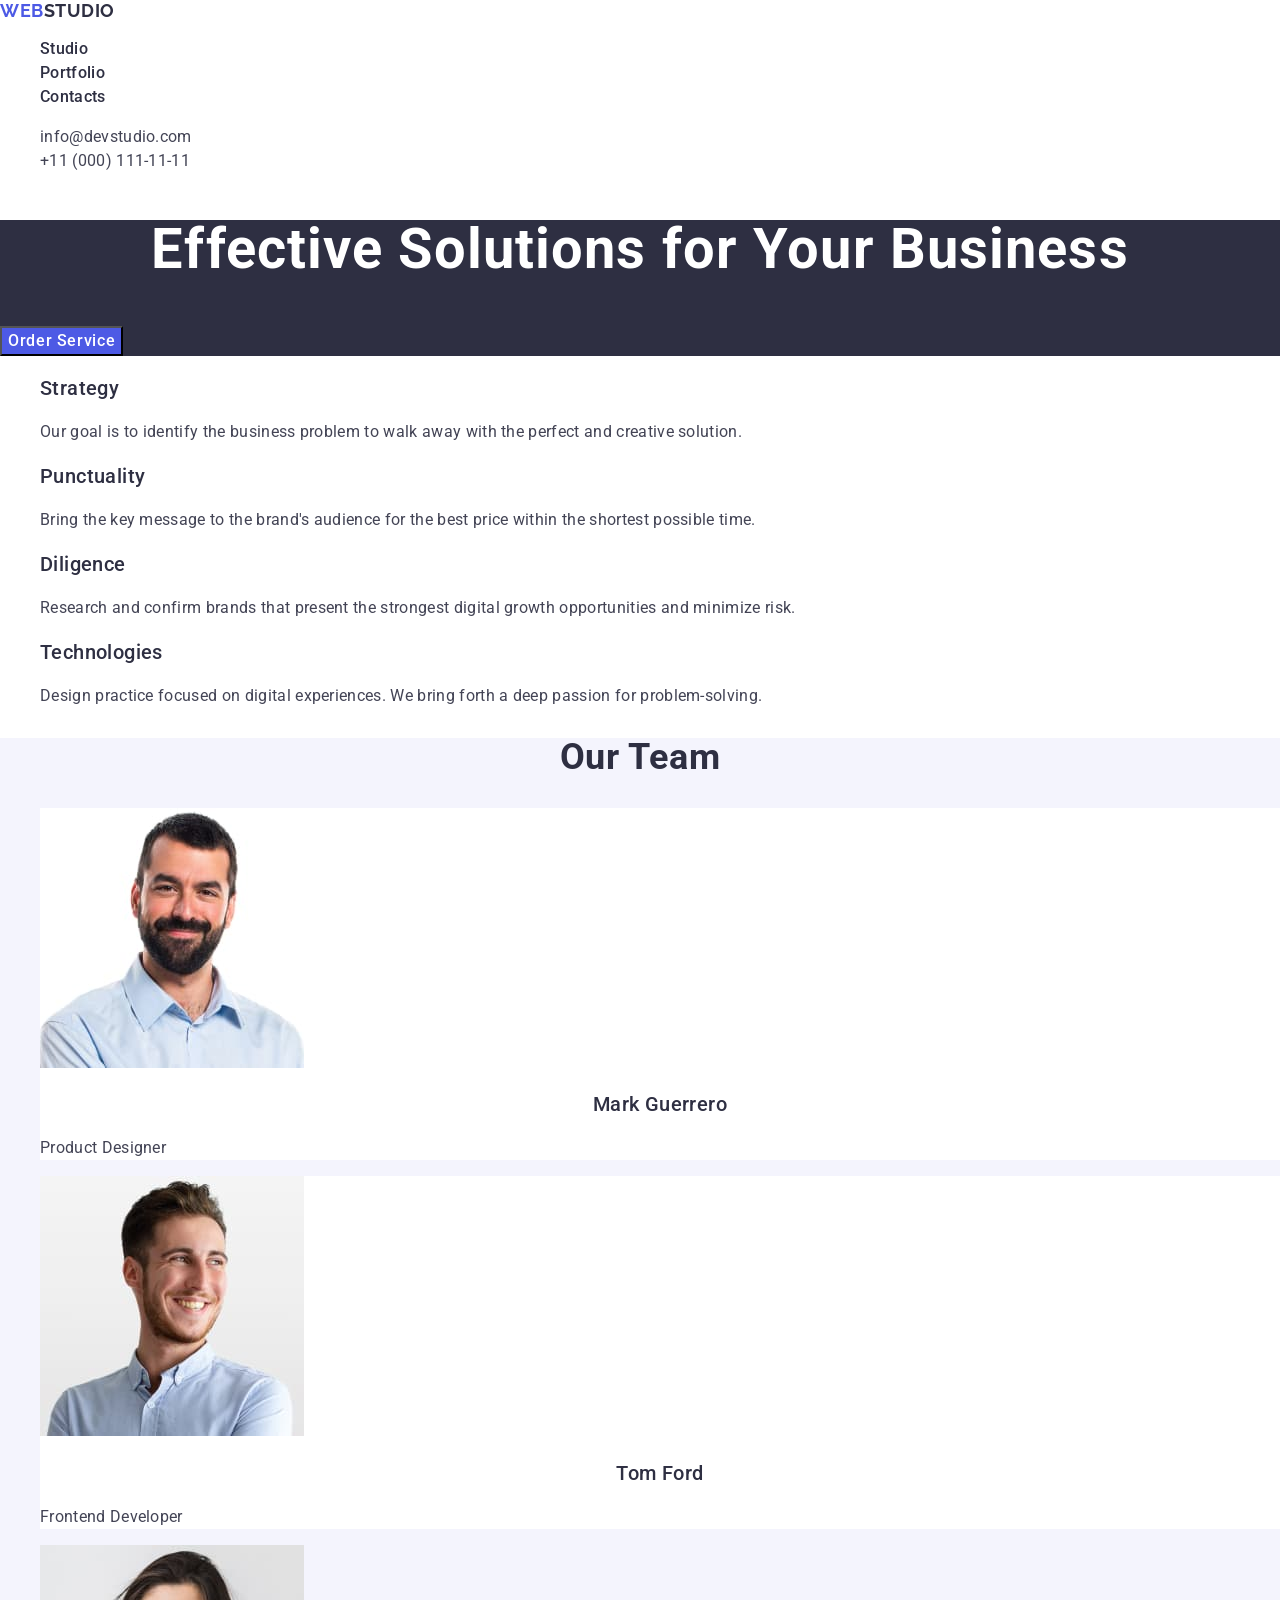
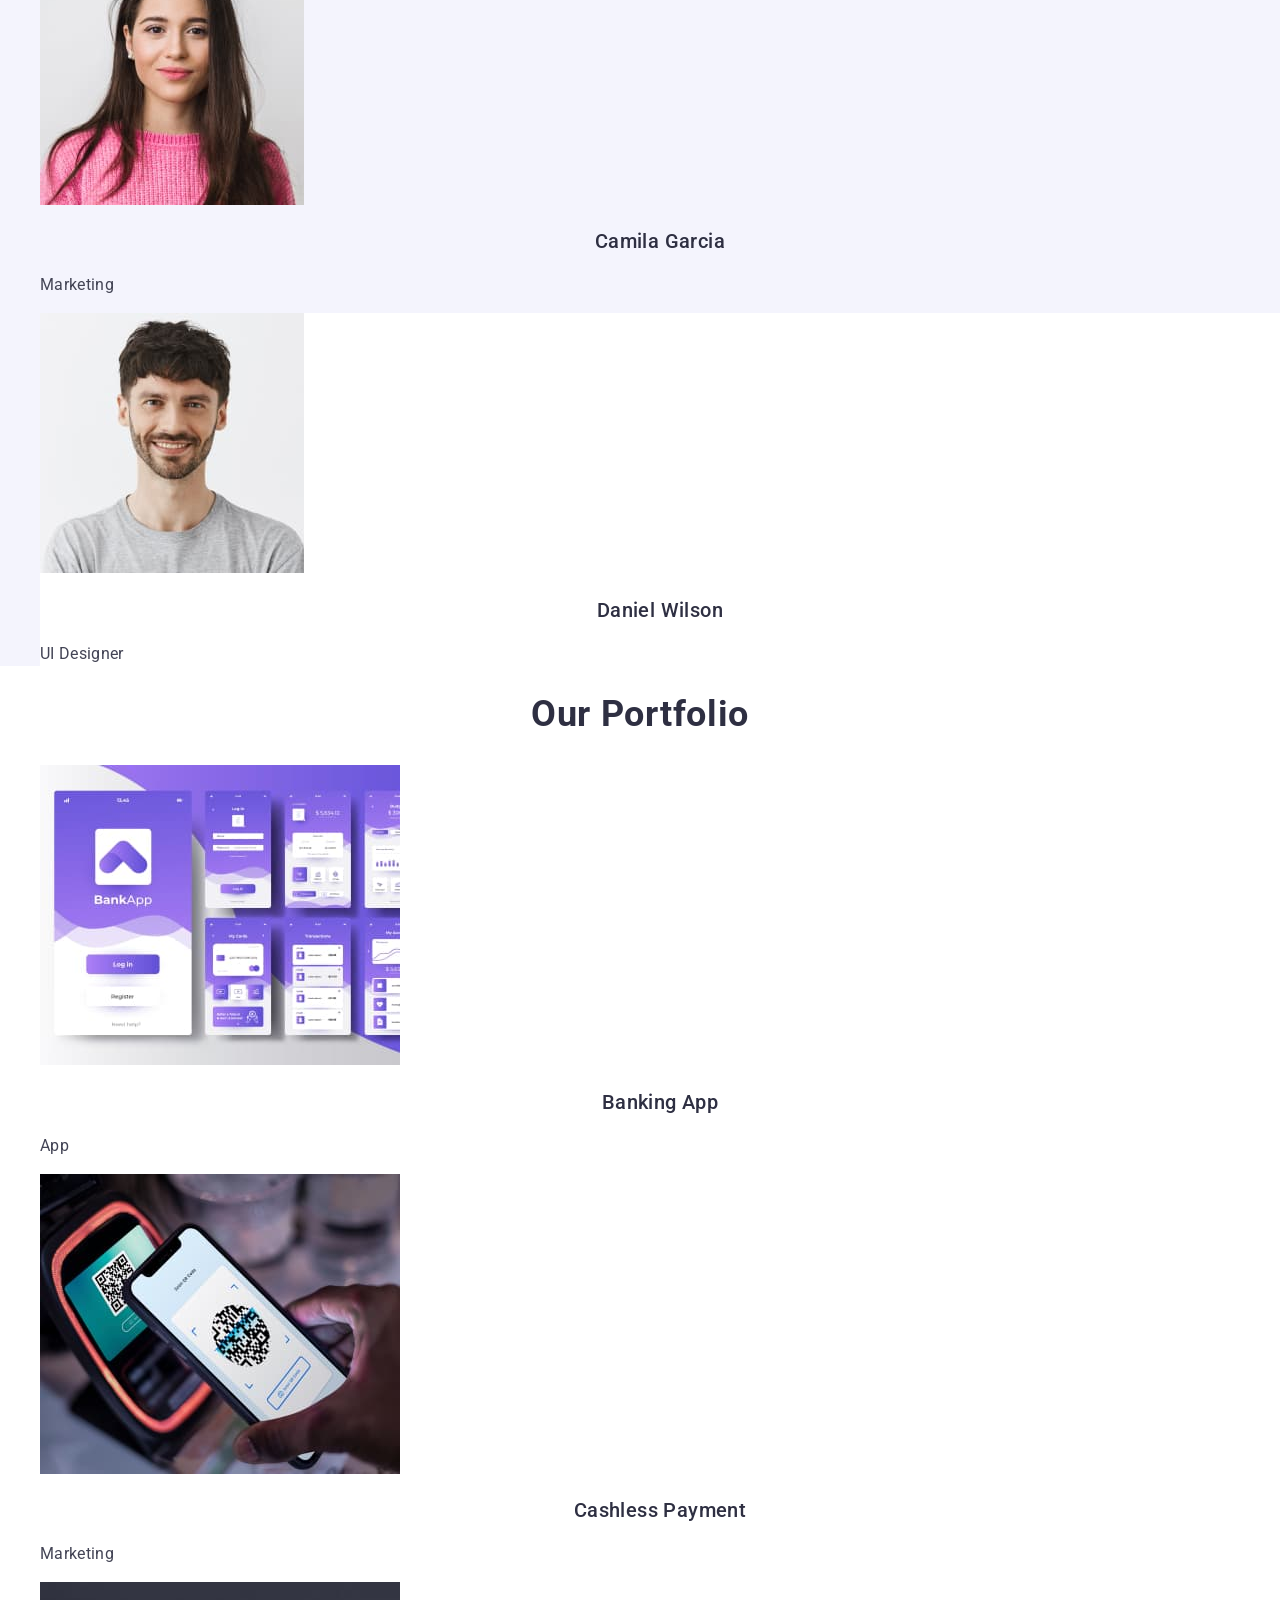
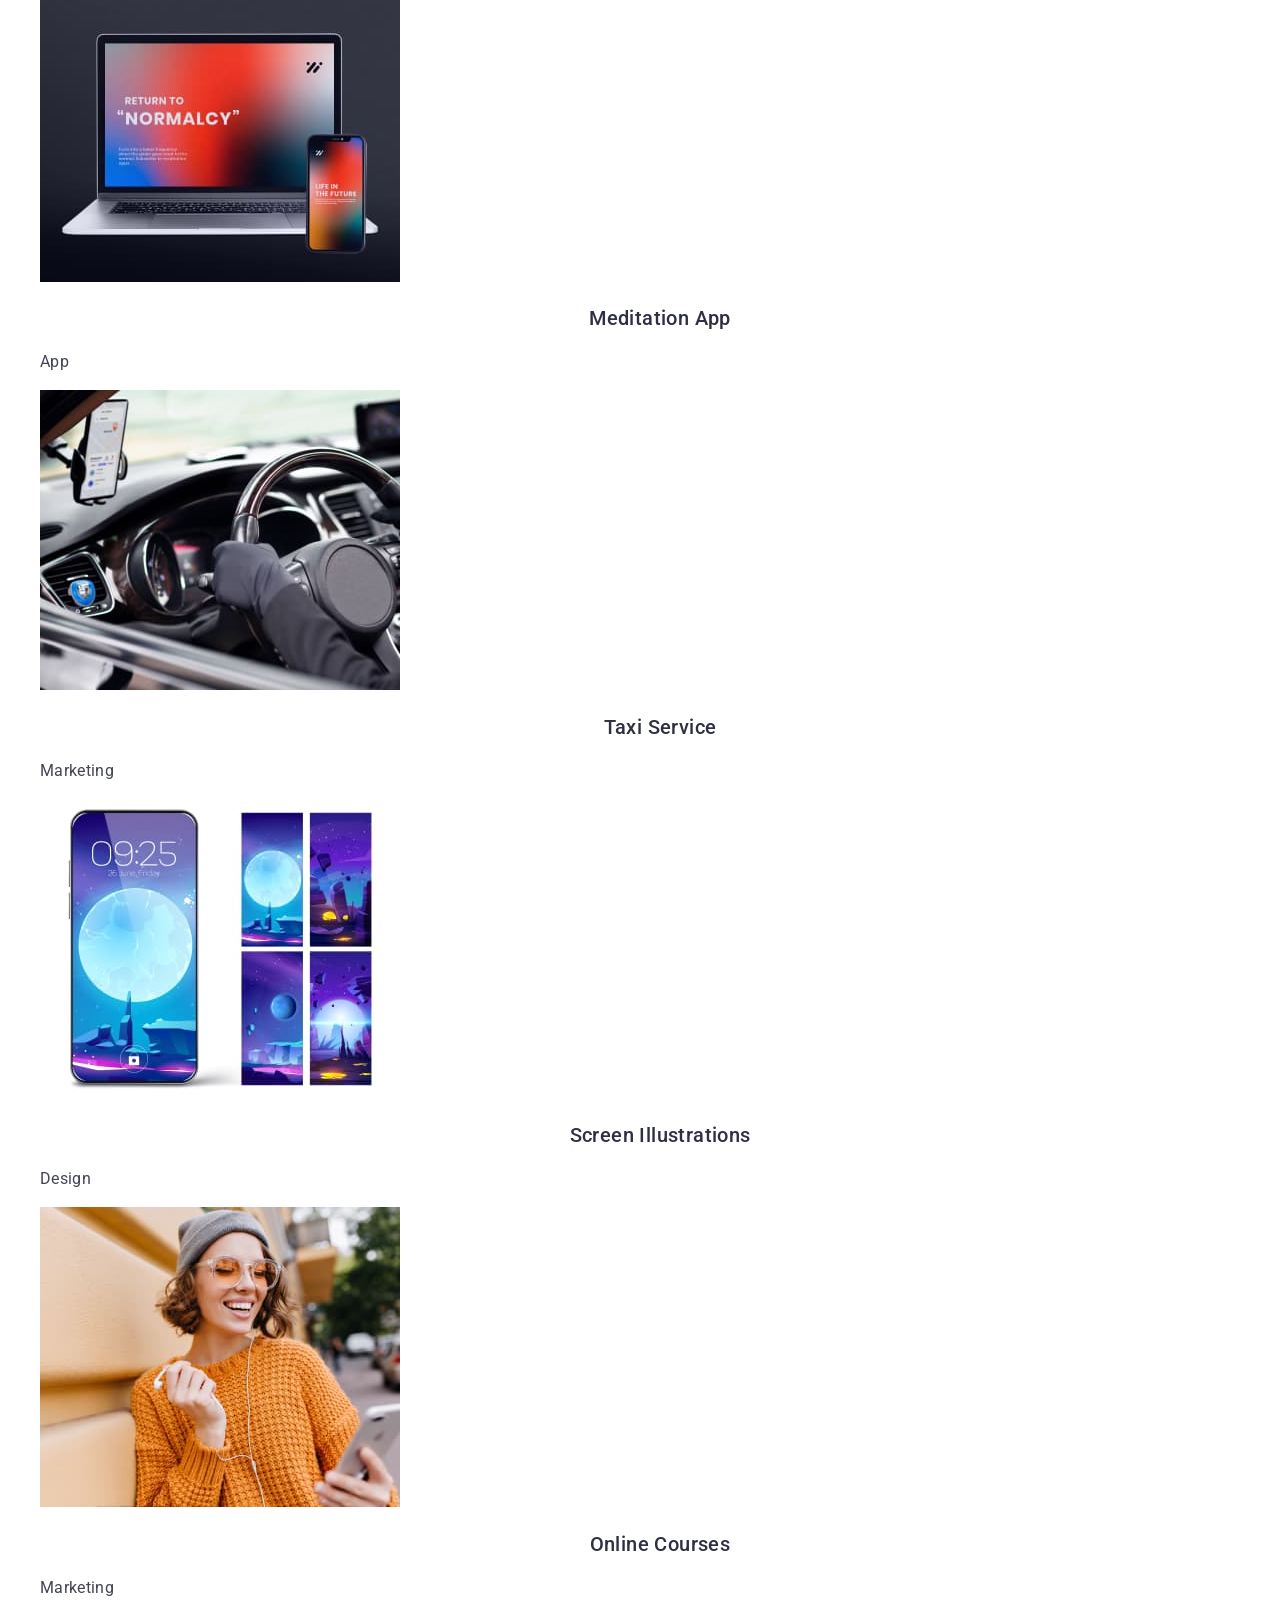
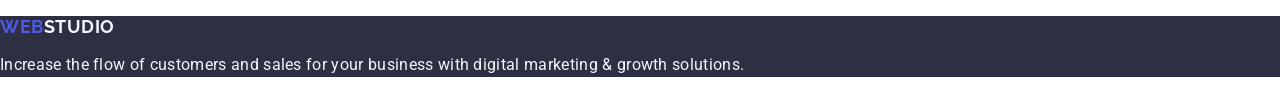
<file: index.html>
<!DOCTYPE html>
<html lang="en">

<head>
    <meta charset="UTF-8">
    <meta http-equiv="X-UA-Compatible" content="IE=edge">
    <meta name="viewport" content="width=device-width, initial-scale=1.0">
    <link rel="preconnect" href="https://fonts.googleapis.com">
    <link rel="preconnect" href="https://fonts.gstatic.com" crossorigin>
    <link href="https://fonts.googleapis.com/css2?family=Raleway:wght@700&family=Roboto:wght@400;500;700&display=swap"
        rel="stylesheet">
    <link rel="stylesheet" href="https://cdnjs.cloudflare.com/ajax/libs/modern-normalize/1.1.0/modern-normalize.min.css"
        integrity="sha512-wpPYUAdjBVSE4KJnH1VR1HeZfpl1ub8YT/NKx4PuQ5NmX2tKuGu6U/JRp5y+Y8XG2tV+wKQpNHVUX03MfMFn9Q=="
        crossorigin="anonymous" referrerpolicy="no-referrer" />
    <title>Studio</title>
    <link rel="stylesheet" href="./css/styles.css">
</head>

<body>

    <!-- Шапка сторінки -->
    <header class="header">
        <nav class="header-navigation">
            <a class="header-link" href="./index.html"> Web<span class="header-logo">Studio</span></a>
            <ul class="header-list">
                <li class="header-list-item">
                    <a class="header-list-link" href="./index.html">Studio</a>
                </li>
                <li class="header-list-item">
                    <a class="header-list-link" href="">Portfolio</a>
                </li>
                <li class="header-list-item">
                    <a class="header-list-link" href="">Contacts</a>
                </li>
            </ul>
        </nav>
        <address class="header-address">
            <ul class="list-address">
                <li class="list-address-item">
                    <a class="list-address-link" href="mailto:info@devstudio.com">info@devstudio.com</a>
                </li>
                <li class="list-address-item">
                    <a class="list-address-link" href="tel:+110001111111">+11 (000) 111-11-11</a>
                </li>
            </ul>
        </address>
    </header>

    <!-- Головний контент сторінки -->
    <main class="main-content">
        <section class="main-section">
            <h1 class="main-content-title">Effective Solutions for Your Business</h1>
            <button class="main-button" type="button">Order Service</button>
        </section>

        <!-- Інформація -->
        <section class="section-info">
            <h2 hidden>Info</h2>
            <ul class="info-list">
                <li class="info-list-item">
                    <h3 class="info-title">Strategy</h3>
                    <p class="info-text">Our goal is to identify the business problem to walk away with the perfect and
                        creative solution.
                    </p>
                </li>
                <li class="info-list-item">
                    <h3 class="info-title">Punctuality</h3>
                    <p class="info-text">Bring the key message to the brand's audience for the best price within the
                        shortest possible
                        time.
                    </p>
                </li>
                <li class="info-list-item">
                    <h3 class="info-title">Diligence</h3>
                    <p class="info-text">Research and confirm brands that present the strongest digital growth
                        opportunities and minimize
                        risk.</p>
                </li>
                <li class="info-list-item">
                    <h3 class="info-title">Technologies</h3>
                    <p class="info-text">Design practice focused on digital experiences. We bring forth a deep passion
                        for
                        problem-solving.
                    </p>
                </li>
            </ul>
        </section>

        <!-- Наша Команда -->
        <section class="section-team">
            <h2 class="section-team-title">Our Team</h2>
            <ul class="team-list">
                <li class="team-list-item">
                    <img src="./images/mark-guerrero.jpg" alt="Mark Guerrero" height="260" width="264">
                    <h3 class="team-image-title">Mark Guerrero</h3>
                    <p class="team-image-text">Product Designer</p>
                </li>
                <li class="team-list-item">
                    <img src="./images/tom-ford.jpg" alt="Tom Ford" height="260" width="264">
                    <h3 class="team-image-title">Tom Ford</h3>
                    <p class="team-image-text">Frontend Developer</p>
                </li>
                <li>
                    <img src="./images/camila-garcia.jpg" alt="Camila Garcia" height="260" width="264">
                    <h3 class="team-image-title">Camila Garcia</h3>
                    <p class="team-image-text">Marketing</p>
                </li>
                <li class="team-list-item">
                    <img src="./images/daniel-wilson.jpg" alt="Daniel Wilson" height="260" width="264">
                    <h3 class="team-image-title">Daniel Wilson</h3>
                    <p class="team-image-text">UI Designer</p>
                </li>
            </ul>
        </section>

        <!-- Наше Портфоліо -->
        <section class="section-portfolio">
            <h2 class="section-portfolio-title">Our Portfolio</h2>
            <ul class="portfolio-list">
                <li class="portfolio-list-item">
                    <img src="./images/banking-app.jpg" alt="banking app interface concept" width="360" height="300">
                    <h3 class="portfolio-image-title">Banking App</h3>
                    <p class="portfolio-image-text">App</p>
                </li>
                <li class="portfolio-list-item">
                    <img src="./images/cashless-payment.jpg" alt="cashless payment" width="360" height="300">
                    <h3 class="portfolio-image-title">Cashless Payment</h3>
                    <p class="portfolio-image-text">Marketing</p>
                </li>
                <li class="portfolio-list-item">
                    <img src="./images/meditaion-app.jpg" alt="meditaion app" width="360" height="300">
                    <h3 class="portfolio-image-title">Meditation App</h3>
                    <p class="portfolio-image-text">App</p>
                </li>
                <li class="portfolio-list-item">
                    <img src="./images/taxi-service.jpg" alt="taxi service" width="360" height="300">
                    <h3 class="portfolio-image-title">Taxi Service</h3>
                    <p class="portfolio-image-text">Marketing</p>
                </li>
                <li class="portfolio-list-item">
                    <img src="./images/screen-Illustrations.jpg" alt="screen illustrations" width="360" height="300">
                    <h3 class="portfolio-image-title">Screen Illustrations</h3>
                    <p class="portfolio-image-text">Design</p>
                </li>
                <li class="portfolio-list-item">
                    <img src="./images/online-courses.jpg" alt="online courses" width="360" height="300">
                    <h3 class="portfolio-image-title">Online Courses</h3>
                    <p class="portfolio-image-text">Marketing</p>
                </li>
            </ul>
        </section>
    </main>
    <!-- Нижня частина сторінки -->
    <footer class="footer">
        <a class="footer-link" href="./index.html"> Web<span class="footer-logo">Studio</span></a>
        <p class="footer-text">Increase the flow of customers and sales for your business with digital marketing &
            growth solutions.</p>
    </footer>

</body>

</html>
</file>
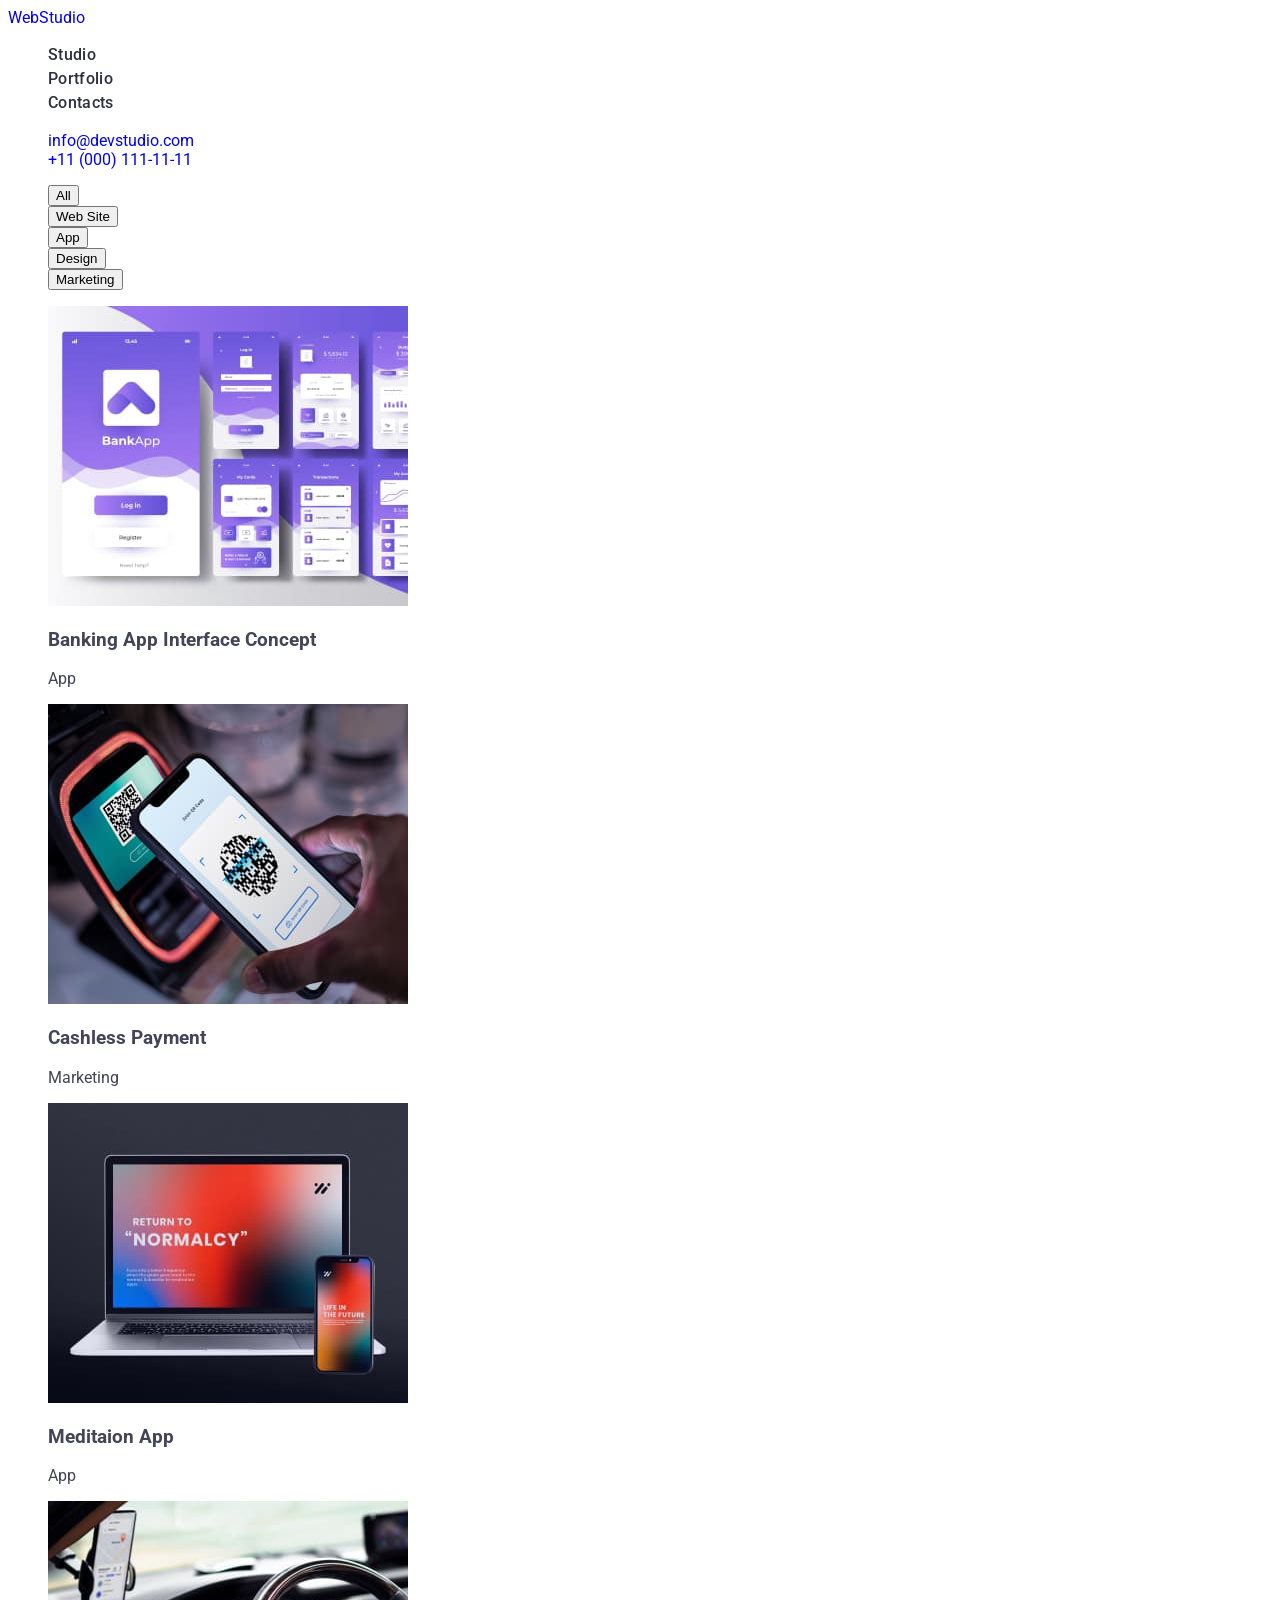
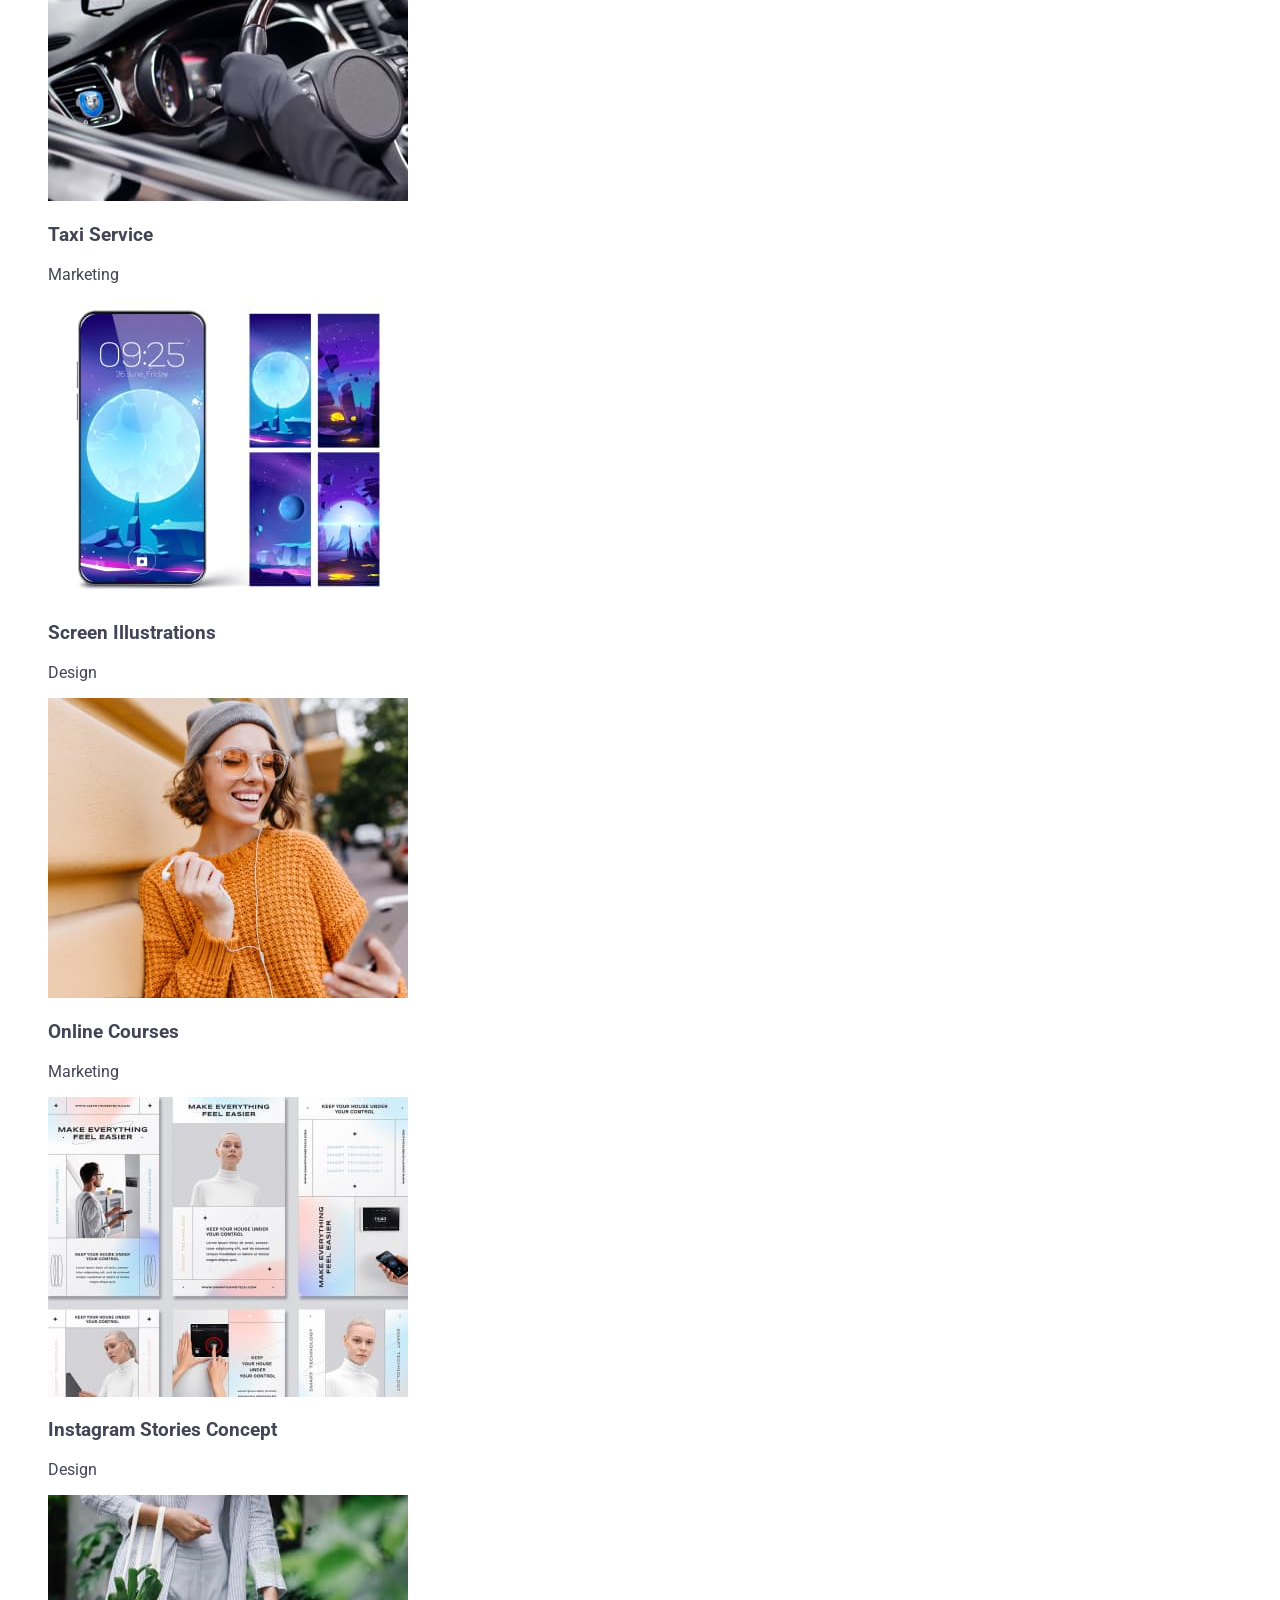
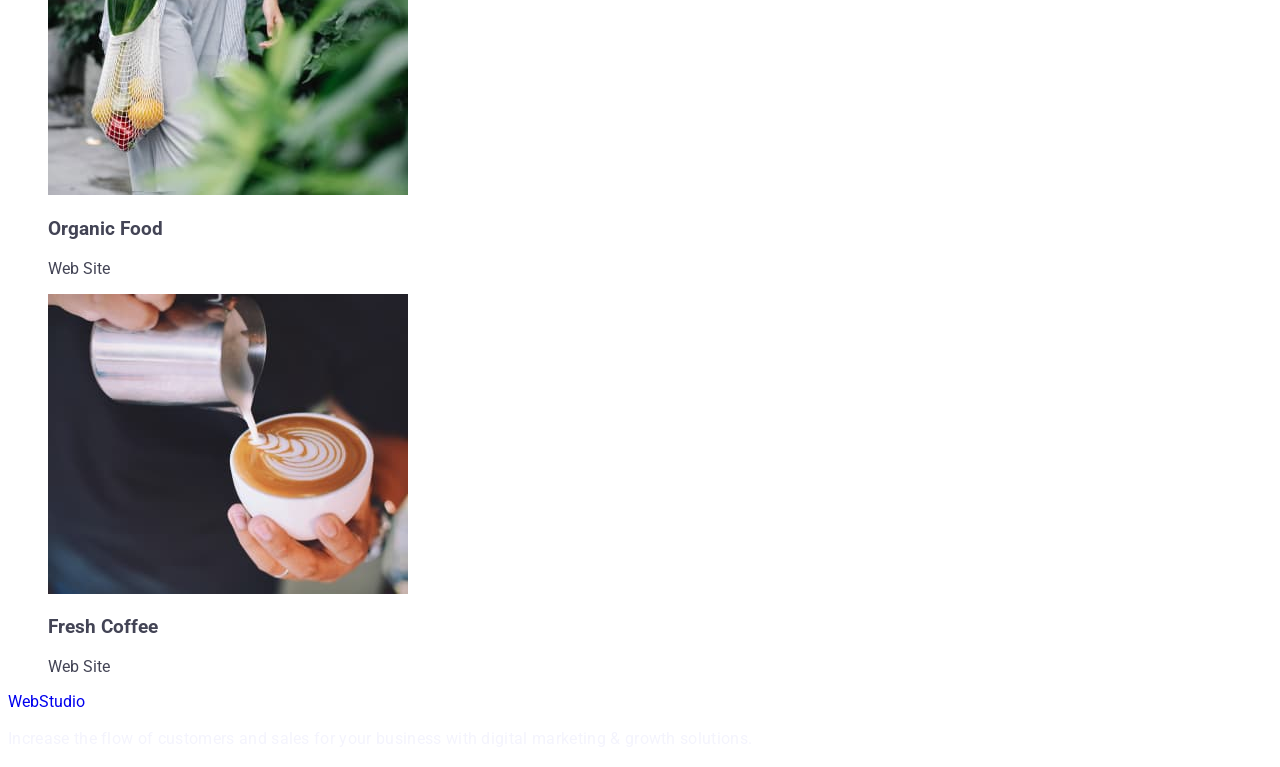
<file: portfolio.html>
<!DOCTYPE html>
<html lang="en">

<head>
    <meta charset="UTF-8">
    <meta http-equiv="X-UA-Compatible" content="IE=edge">
    <meta name="viewport" content="width=device-width, initial-scale=1.0">
    <link
        href="https://fonts.googleapis.com/css2?family=Raleway:wght@800&family=Roboto:wght@400;500;700;900&display=swap"
        rel="stylesheet">
    <title>Portfolio</title>
    <link rel="stylesheet" href="./css/styles.css">

</head>

<body>
    <!-- HEADER -->
    <header class="page-header">
        <nav class="header-nav">
            <a class="page-header-link" href="./index.html"><span class="header-logo-web">Web</span>Studio</a>
            <ul class="header-list">
                <li>
                    <a class="header-list-link" href="./index.html">Studio</a>
                </li>
                <li>
                    <a class="header-list-link" href="./portfolio.html">Portfolio</a>
                </li>
                <li>
                    <a class="header-list-link" href="">Contacts</a>
                </li>
            </ul>
        </nav>
        <address class="header-address">
            <ul class="list-address">
                <li>
                    <a class="list-contacts" href="mailto:info@devstudio.com">info@devstudio.com</a>
                </li>
                <li>
                    <a class="list-contacts" href="tel:+110001111111">+11 (000) 111-11-11</a>
                </li>
            </ul>
        </address>
    </header>
    <!-- MAIN CONTENT -->
    <main class="content-main">
        <section class="section-main">
            <h1 hidden>Info</h1>
            <ul class="main-list">
                <li>
                    <button class="botton-main" type="button">All</button>
                </li>
                <li>
                    <button class="botton-main" type="button">Web Site</button>
                </li>
                <li>
                    <button class="botton-main" type="button">App</button>
                </li>
                <li>
                    <button class="botton-main" type="button">Design</button>
                </li>
                <li>
                    <button class="botton-main" type="button">Marketing</button>
                </li>
            </ul>
        </section>

        <h1 hidden>Info2</h1>
        <ul class="image-list">
            <li>
                <img src="./images/banking-app-Interface-concept.jpg" alt="banking app interface concept" width="360"
                    height="300">
                <h3 class="image-title">Banking App Interface Concept</h3>
                <p class="image-text">App</p>
            </li>
            <li>
                <img src="./images/cashless-payment.jpg" alt="cashless payment" width="360" height="300">
                <h3 class="image-title">Cashless Payment</h3>
                <p class="image-text">Marketing</p>
            </li>
            <li>
                <img src="./images/meditaion-app.jpg" alt="meditaion app" width="360" height="300">
                <h3 class="image-title">Meditaion App</h3>
                <p class="image-text">App</p>
            </li>
            <li>
                <img src="./images/taxi-service.jpg" alt="taxi service" width="360" height="300">
                <h3 class="image-title">Taxi Service</h3>
                <p class="image-text">Marketing</p>
            </li>
            <li>
                <img src="./images/screen-Illustrations.jpg" alt="screen illustrations" width="360" height="300">
                <h3 class="image-title">Screen Illustrations</h3>
                <p class="image-text">Design</p>
            </li>
            <li>
                <img src="./images/online-courses.jpg" alt="online courses" width="360" height="300">
                <h3 class="image-title">Online Courses</h3>
                <p class="image-text">Marketing</p>
            </li>
            <li>
                <img src="./images/instagram-stories-concept.jpg" alt="instagram stories concept" width="360"
                    height="300">
                <h3 class="image-title">Instagram Stories Concept</h3>
                <p class="image-text">Design</p>
            </li>
            <li>
                <img src="./images/organic-food.jpg" alt="organic food" width="360" height="300">
                <h3 class="image-title">Organic Food</h3>
                <p class="image-text">Web Site</p>
            </li>
            <li>
                <img src="./images/fresh-coffee.jpg" alt="fresh coffee" width="360" height="300">
                <h3 class="image-title">Fresh Coffee</h3>
                <p class="image-text">Web Site</p>
            </li>
        </ul>

    </main>
    <!-- FOOTER-->
    <footer class="page-footer">
        <a class="page-footer-link" href="./index.html"> <span class="footer-web">Web</span>Studio</span></a>
        <p class="footer-text">Increase the flow of customers and sales for your business with digital marketing &
            growth solutions.</p>
    </footer>

</body>

</html>
</file>
<file: css/styles.css>
body {
  font-family: "Roboto", sans-serif;
  font-weight: 400;
  color: #434455;
  background-color: #ffffff;
}

/* Загальні стилі */
ul {
  list-style-type: none;
}
a {
  text-decoration: none;
}
button {
  cursor: pointer;
}

/* ШАПКА СТОРІНКИ */
.header {
}
.header-navigation {
}
.header-link {
  font-family: "Raleway", sans-serif;
  font-weight: 700;
  font-size: 18px;
  line-height: 21px;
  line-height: 1.17;
  letter-spacing: 0.03em;
  text-transform: uppercase;
  color: #4d5ae5;
}
.header-logo {
  font-family: "Raleway", sans-serif;
  font-size: 18px;
  font-weight: 700;
  line-height: 1.17;
  letter-spacing: 0.03em;
  text-transform: uppercase;
  color: #2e2f42;
}
.header-list {
}
.header-list-item {
}
.header-list-link {
  font-weight: 500;
  font-size: 16px;
  line-height: 24px;
  line-height: 1.5;
  letter-spacing: 0.02em;
  color: #2e2f42;
}
.header-list-link:hover {
  color: #404bbf;
}
.header-list-link:focus {
  color: #404bbf;
}
.header-address {
  font-style: normal;
}
.list-address {
}
.list-address-item {
}
.list-address-link {
  font-size: 16px;
  line-height: 24px;
  line-height: 1.5;
  letter-spacing: 0.02em;
  color: #434455;
}
.list-address-link:hover {
  color: #404bbf;
}
.list-address-link:focus {
  color: #404bbf;
}
/* <!-- Головний контент сторінки --> */
.main-content {
}
.main-section {
  background-color: #2e2f42;
}
.main-content-title {
  font-weight: 700;
  font-size: 56px;
  line-height: 60px;
  line-height: 1.07;
  letter-spacing: 0.02em;
  text-align: center;
  color: #fff;
}
.main-button {
  font-weight: 500;
  font-size: 16px;
  line-height: 24px;
  line-height: 1.5;
  letter-spacing: 0.04em;
  color: #fff;
  background: #4d5ae5;
}
.main-button:hover {
  color: #fff;
  background: #404bbf;
}
.main-button:focus {
  background: #404bbf;
  color: #fff;
}
/* <!-- Інформація --> */
.section-info {
}
.info-list {
}
.info-list-item {
}
.info-title {
  font-weight: 500;
  font-size: 20px;
  line-height: 24px;
  line-height: 1.2;
  letter-spacing: 0.02em;
  color: #2e2f42;
}
.info-text {
  font-size: 16px;
  line-height: 24px;
  line-height: 1.5;
  letter-spacing: 0.02em;
  color: #434455;
}

/* <!-- Наша Команда --> */
.section-team {
  background-color: #f4f4fd;
}
.section-team-title {
  font-weight: 700;
  font-size: 36px;
  line-height: 40px;
  line-height: 1.11;
  letter-spacing: 0.02em;
  color: #2e2f42;
  text-align: center;
  text-transform: capitalize;
}
.team-list {
}
.team-list-item {
  background-color: #ffffff;
}
.team-image-title {
  font-weight: 500;
  font-size: 20px;
  line-height: 24px;
  line-height: 1.2;
  letter-spacing: 0.02em;
  color: #2e2f42;
  text-align: center;
}
.team-image-text {
  font-size: 16px;
  line-height: 24px;
  line-height: 1.5;
  letter-spacing: 0.02em;
  color: #434455;
}

/* <!-- Наше Портфоліо --> */
.section-portfolio {
}
.section-portfolio-title {
  font-weight: 700;
  font-size: 36px;
  line-height: 40px;
  line-height: 1.11;
  letter-spacing: 0.02em;
  color: #2e2f42;
  text-align: center;
  text-transform: capitalize;
}
.portfolio-list {
  background-color: #ffffff;
}
.portfolio-list-item {
}
.portfolio-image-title {
  font-weight: 500;
  font-size: 20px;
  line-height: 24px;
  line-height: 1.2;
  letter-spacing: 0.02em;
  color: #2e2f42;
  text-transform: capitalize;
  text-align: center;
}
.portfolio-image-text {
  font-size: 16px;
  line-height: 24px;
  line-height: 1.5;
  letter-spacing: 0.02em;
  color: #434455;
}

/* <!-- Нижня частина сторінки --> */
.footer {
  background-color: #2e2f42;
}
.footer-link {
  font-family: "Raleway", sans-serif;
  font-weight: 700;
  font-size: 18px;
  line-height: 21px;
  line-height: 1.17;
  letter-spacing: 0.03em;
  text-transform: uppercase;
  color: #4d5ae5;
}
.footer-logo {
  font-family: "Raleway", sans-serif;
  font-weight: 700;
  font-size: 18px;
  line-height: 21px;
  line-height: 1.17;
  letter-spacing: 0.03em;
  text-transform: uppercase;
  color: #f4f4fd;
}
.footer-text {
  font-size: 16px;
  line-height: 24px;
  line-height: 1.5;
  letter-spacing: 0.02em;
  color: #f4f4fd;
}
</file>
